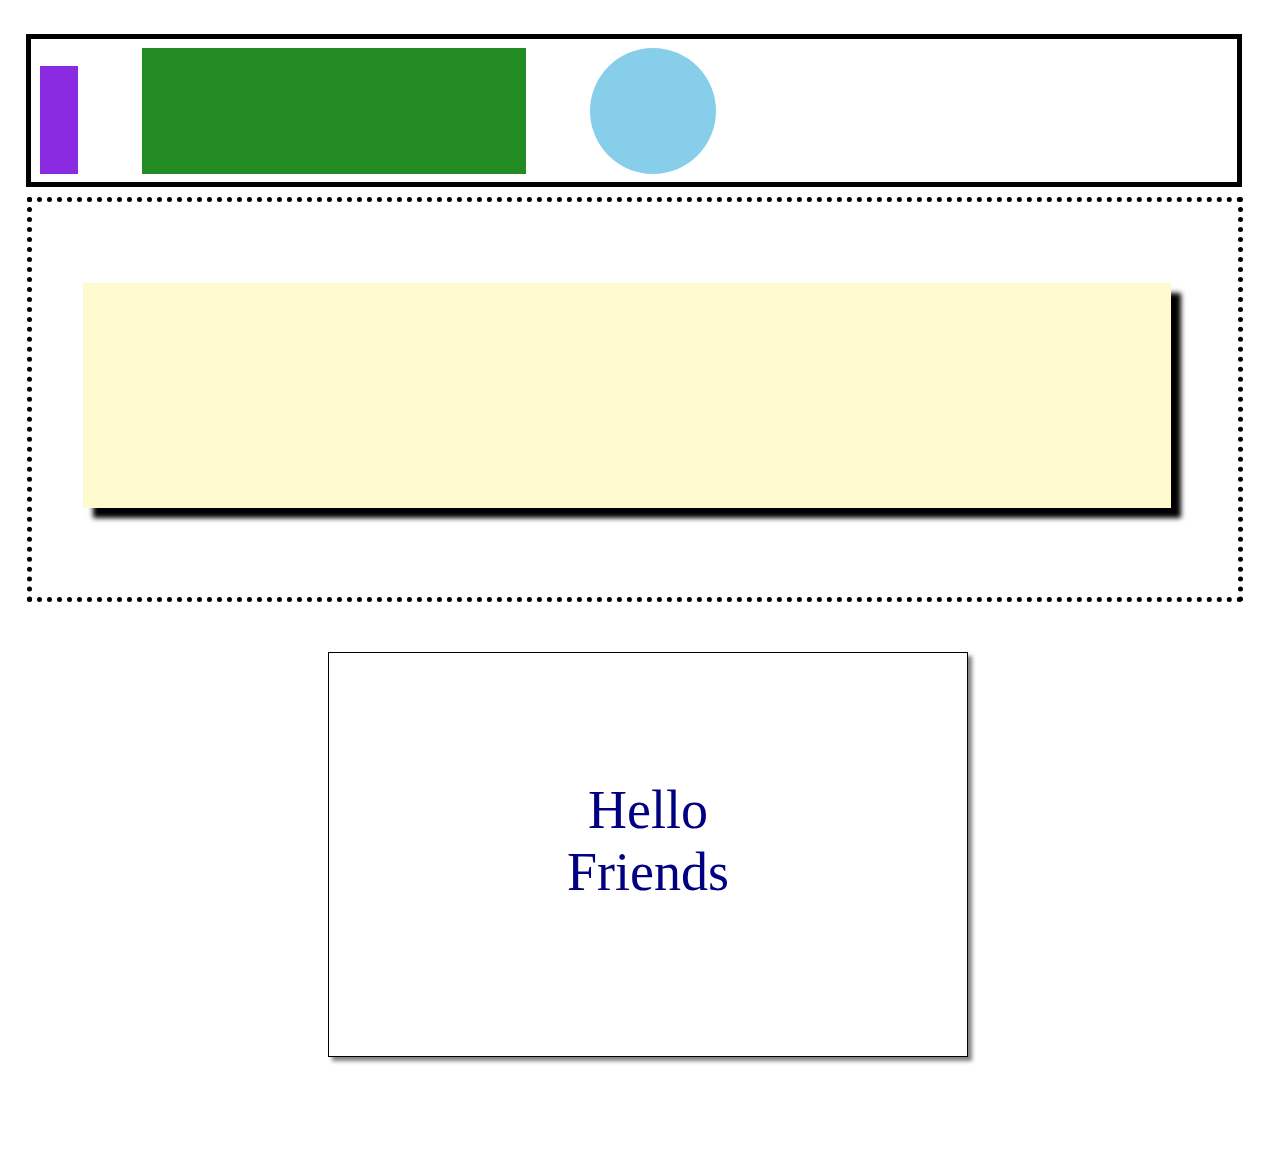
<file: second/index.html>
<!-- Put your HTML HERE, make sure to connect your index.css sheet -->
<!DOCTYPE html>
<html lang="en">
<head>
    <meta charset="UTF-8">
    <meta name="viewport" content="width=device-width, initial-scale=1.0">
    <meta http-equiv="X-UA-Compatible" content="ie=edge">
    <title>Second</title>
    <link href = 'index.css' rel = 'stylesheet'>
</head>
<body>
    <div class = top>
        <header>
            <div id = 'box1'></div>
            <div id = 'box2'></div>
            <div id = 'circle'></div>
        </header>
    </div>
    <div class = 'middle'>
        <div class = 'border'>
            <div id = 'shadow'></div>
        </div>
    </div>
    <div class = 'bottom'>
        <footer>
            <p>Hello<br>
                Friends</p>
        </footer>
    </div>
</body>
</html>
</file>
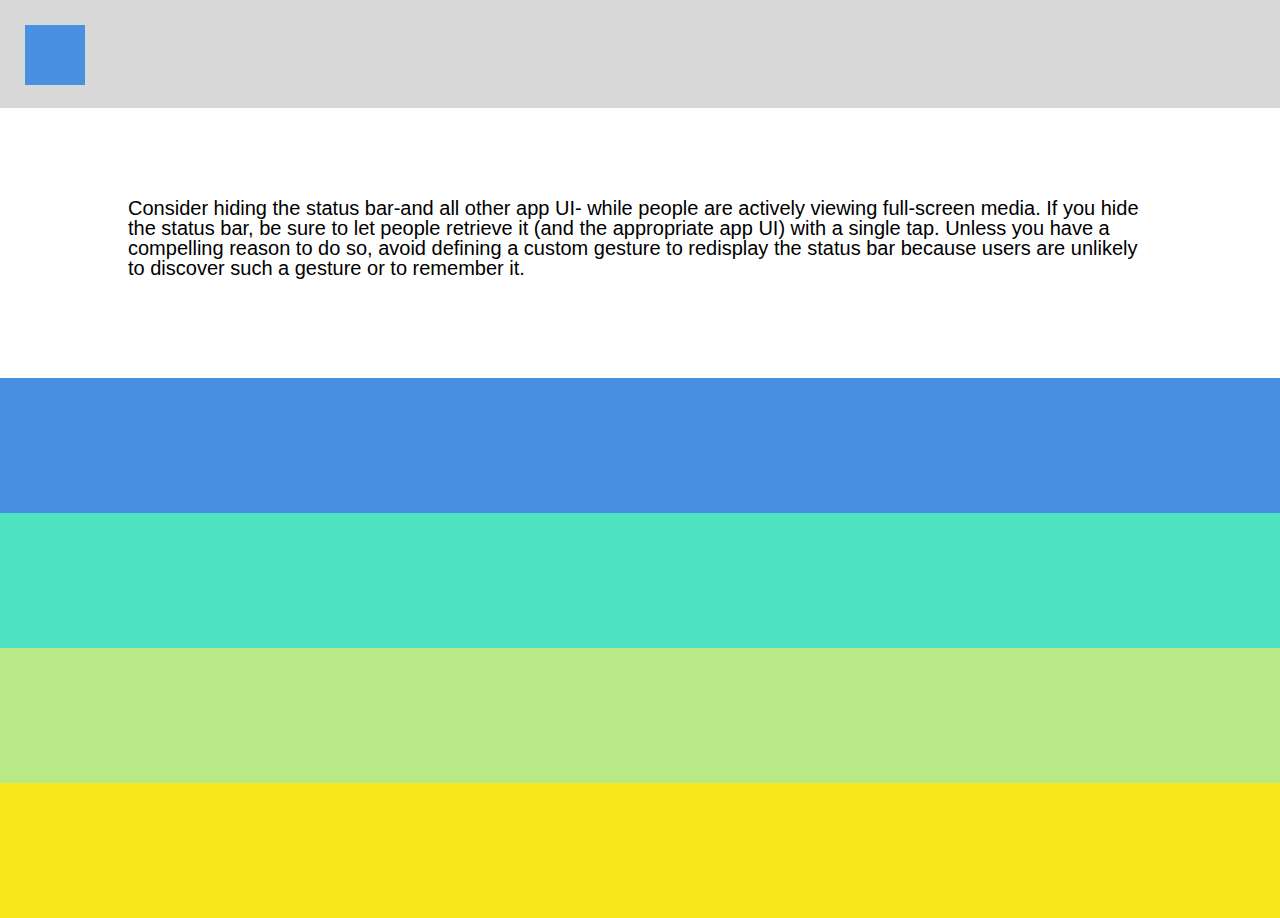
<file: third/index.html>
<!-- Put your HTML HERE, make sure to connect your index.css sheet -->
<!DOCTYPE html>
<html lang="en">
<head>
    <meta charset="UTF-8">
    <meta name="viewport" content="width=device-width, initial-scale=1.0">
    <meta http-equiv="X-UA-Compatible" content="ie=edge">
    <title>Document</title>
    <link href = './reset.css' rel = 'stylesheet'>
    <link href = './index.css' rel = 'stylesheet'>
</head>
<body>
    <div class = 'top'>
        <div id = 'box'></div>
    </div>
    <div class = 'second'>
        <p>Consider hiding the status bar-and all other app UI- while people are actively viewing full-screen media.  If you hide the status bar, be sure to let people retrieve it (and the appropriate app UI) with a single tap.  Unless you have a compelling reason to do so, avoid defining a custom gesture to redisplay the status bar because users are unlikely to discover such a gesture or to remember it.</p>
    </div>
    <div class = 'third'></div>
    <div class = 'fourth'></div>
    <div class = 'fifth'></div>
    <div class = 'sixth'></div>
</body>
</html>
</file>
<file: second/index.css>
* {
    box-sizing: border-box; 
}
.top {
    width: 100vw;
    height: 20vh;
    
}
header {
    width: 95vw;
    height: 17vh;
    border: 5px solid black;
    margin: 2vw 2vh;
    float: left;
}

#box1 {
    float: left;
    width: 3vw;
    height: 12vh;
    background-color: #8A2BE2;
    margin: 3vh 0vh 1vh 1vh;
}

#box2 {
    float: left;
    width: 30vw;
    height: 14vh;
    background-color: #228B22;
    margin: 1vh 0vh 0vh 5vw;
}

#circle {
    float: left;
    width: 14vh;
    height: 14vh;
    background-color: #87CEEB;
    margin: 1vh 0vh 0vh 5vw;
    border-radius: 50%;
}

.middle {
    width: 100vw;
    height: 50vh;
 
}

.border {
    width: 95vw;
    height: 45vh;
    border: 5px dotted black;
    margin: 1vh 1.5vw;
}

#shadow {
    width: 85vw;
    height: 25vh;
    background-color: #FFFACD;
    box-shadow: 10px 10px 5px black;
    margin: 9vh 4vw;
}

.bottom {
    width: 100vw;
    height: 55vh;

}

footer {
    width: 50vw;
    height: 45vh;
    background-color: white;
    border: 1px solid black;
    box-shadow: 4px 4px 4px gray;
    margin: .5vh 25vw;
}

p {
    font-size: 6vh;
    text-align: center;
    color: #000080;
    margin: 14vh 15vw;
    font-family: 'Times New Roman';
}
</file>
<file: third/index.css>
* {
    box-sizing: border-box;
}
body {
    width: 100vw;
    height: 100vh;
}

.top {
    width: 100vw;
    height: 12vh;
    background-color: #D8D8D8;
    padding: 20px;
}

#box {
    width: 10px;
    height: 10px;
    background-color: #4A90E2;
    padding: 30px;
    margin: 5px;
}



p {
    width: 80vw;
    height: 10vh;
    font-size: 20px;
    margin: 10vh 10vw;
    font-family: sans-serif;
}

.third {
    width: 100vw;
    height: 15vh;
    background-color: #4A90E2;

}

.fourth {
    width: 100vw;
    height: 15vh;
    background-color: #50E3C2;

}

.fifth {
    width: 100vw;
    height: 15vh;
    background-color: #B8E986;

}

.sixth {
    width: 100vw;
    height: 15vh;
    background-color: #F8E71C;
}
</file>
